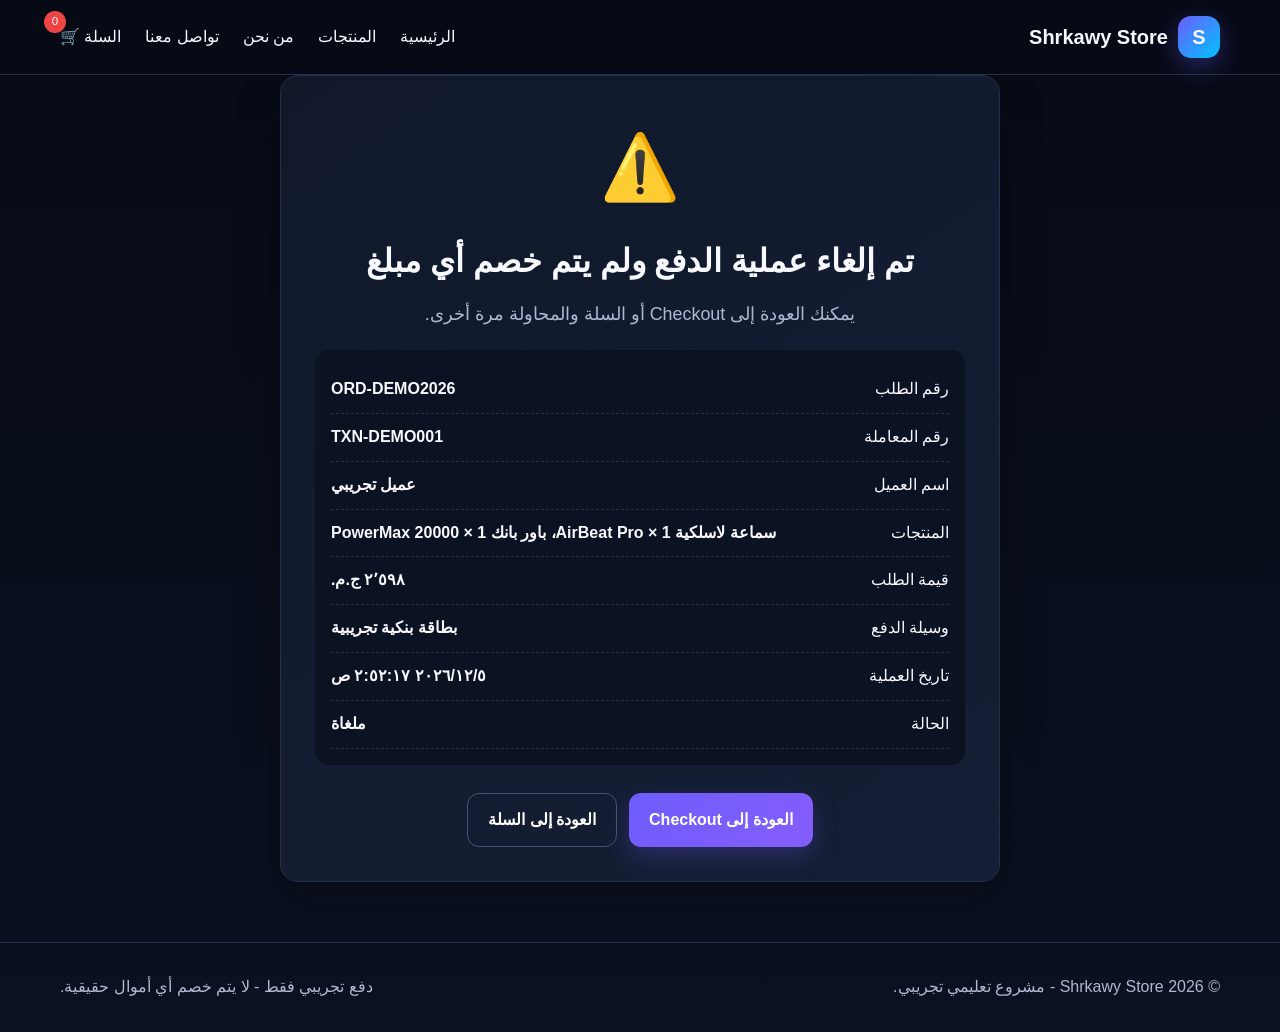
<file: cancel.html>
<!doctype html><html lang="ar" dir="rtl"><head><meta charset="utf-8"><meta name="viewport" content="width=device-width,initial-scale=1"><meta name="description" content="Shrkawy Store متجر إلكترونيات تجريبي"><title>إلغاء الدفع | Shrkawy Store</title><link rel="stylesheet" href="style.css"></head><body><header class="header"><div class="container nav"><a class="brand" href="index.html"><span class="brand-mark">S</span><span>Shrkawy Store</span></a><button class="menu-btn" aria-label="فتح القائمة">☰</button><nav class="nav-links"><a href="index.html">الرئيسية</a><a href="products.html">المنتجات</a><a href="index.html#about">من نحن</a><a href="index.html#contact">تواصل معنا</a><a class="cart-link" href="cart.html">السلة 🛒 <span class="cart-count">0</span></a></nav></div></header><main class="result-wrap"><section class="result-card"><div class="result-icon">⚠️</div><h1 style="font-size:2rem">تم إلغاء عملية الدفع ولم يتم خصم أي مبلغ</h1><p class="lead" style="margin:auto">يمكنك العودة إلى Checkout أو السلة والمحاولة مرة أخرى.</p><div class="order-details" id="result-details"></div><div class="actions" style="justify-content:center"><a class="btn btn-primary" href="checkout.html">العودة إلى Checkout</a><a class="btn btn-outline" href="cart.html">العودة إلى السلة</a></div></section></main><footer class="footer"><div class="container footer-grid"><div>© 2026 Shrkawy Store - مشروع تعليمي تجريبي.</div><div>دفع تجريبي فقط - لا يتم خصم أي أموال حقيقية.</div></div></footer><div class="toast" id="toast"></div><script src="products.js"></script><script src="script.js"></script><script>window.RESULT_TYPE="cancel";</script><script src="result.js"></script></body></html>
</file>
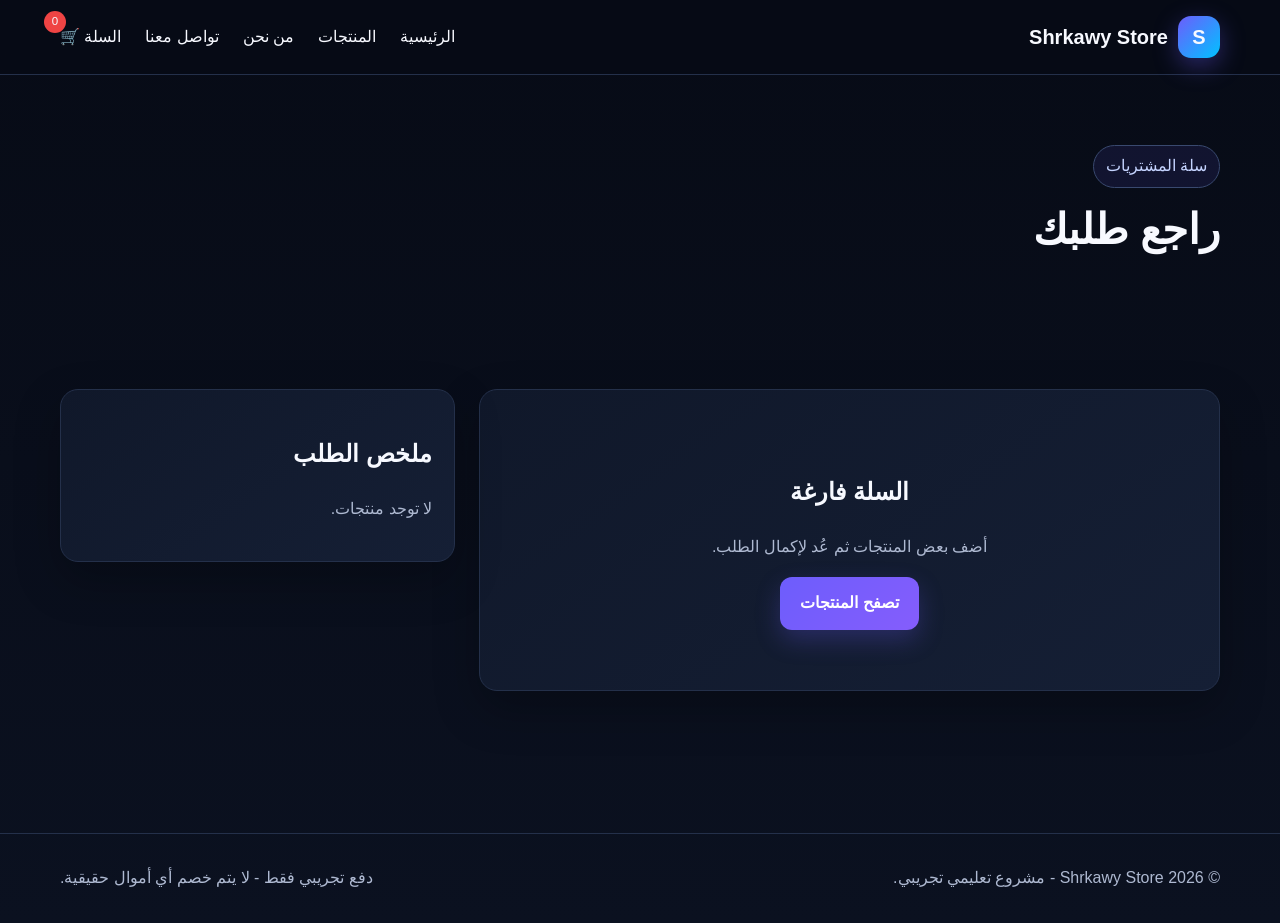
<file: cart.html>
<!doctype html><html lang="ar" dir="rtl"><head><meta charset="utf-8"><meta name="viewport" content="width=device-width,initial-scale=1"><meta name="description" content="Shrkawy Store متجر إلكترونيات تجريبي"><title>سلة المشتريات | Shrkawy Store</title><link rel="stylesheet" href="style.css"></head><body><header class="header"><div class="container nav"><a class="brand" href="index.html"><span class="brand-mark">S</span><span>Shrkawy Store</span></a><button class="menu-btn" aria-label="فتح القائمة">☰</button><nav class="nav-links"><a href="index.html">الرئيسية</a><a href="products.html">المنتجات</a><a href="index.html#about">من نحن</a><a href="index.html#contact">تواصل معنا</a><a class="cart-link" href="cart.html">السلة 🛒 <span class="cart-count">0</span></a></nav></div></header><main><section class="page-hero"><div class="container"><span class="eyebrow">سلة المشتريات</span><h1>راجع طلبك</h1></div></section><section class="section"><div class="container cart-layout"><div class="cart-items" id="cart-items"></div><aside class="summary" id="cart-summary"></aside></div></section></main><footer class="footer"><div class="container footer-grid"><div>© 2026 Shrkawy Store - مشروع تعليمي تجريبي.</div><div>دفع تجريبي فقط - لا يتم خصم أي أموال حقيقية.</div></div></footer><div class="toast" id="toast"></div><script src="products.js"></script><script src="script.js"></script></body></html>
</file>
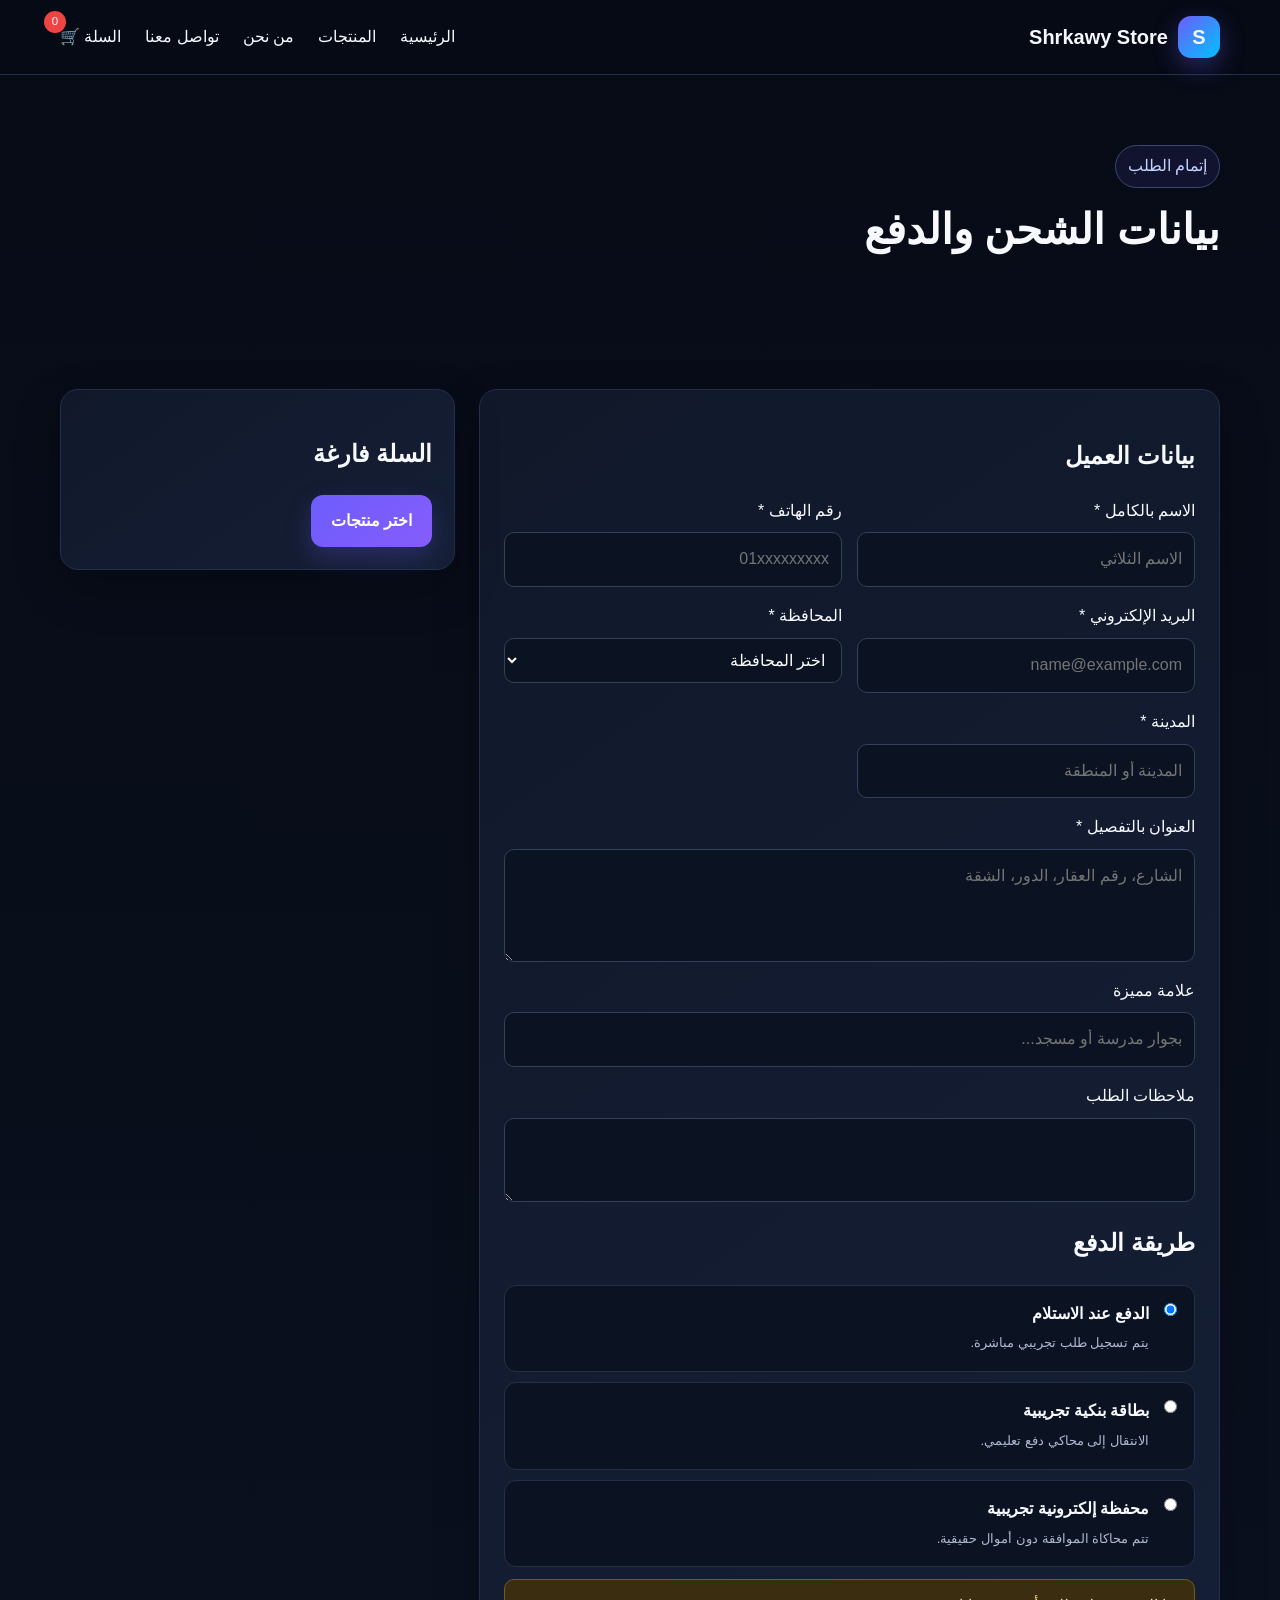
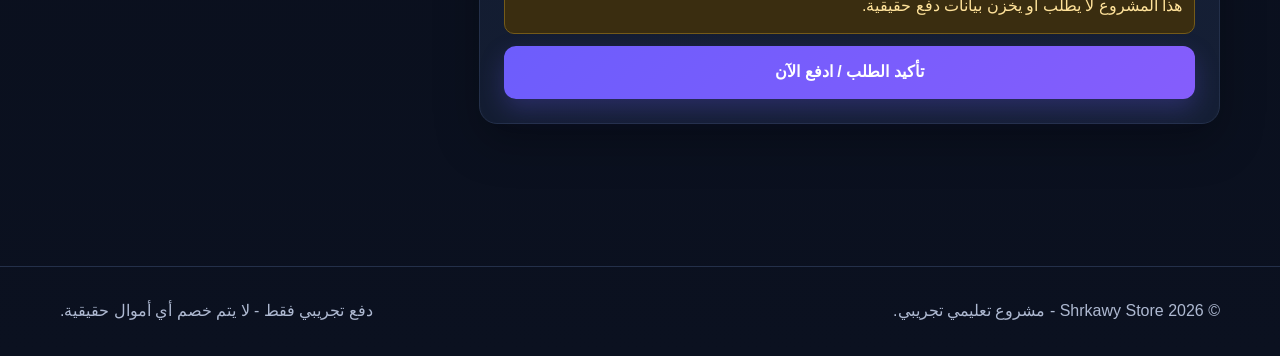
<file: checkout.html>
<!doctype html><html lang="ar" dir="rtl"><head><meta charset="utf-8"><meta name="viewport" content="width=device-width,initial-scale=1"><meta name="description" content="Shrkawy Store متجر إلكترونيات تجريبي"><title>إتمام الطلب | Shrkawy Store</title><link rel="stylesheet" href="style.css"></head><body><header class="header"><div class="container nav"><a class="brand" href="index.html"><span class="brand-mark">S</span><span>Shrkawy Store</span></a><button class="menu-btn" aria-label="فتح القائمة">☰</button><nav class="nav-links"><a href="index.html">الرئيسية</a><a href="products.html">المنتجات</a><a href="index.html#about">من نحن</a><a href="index.html#contact">تواصل معنا</a><a class="cart-link" href="cart.html">السلة 🛒 <span class="cart-count">0</span></a></nav></div></header><main><section class="page-hero"><div class="container"><span class="eyebrow">إتمام الطلب</span><h1>بيانات الشحن والدفع</h1></div></section><section class="section"><div class="container checkout-layout"><form class="form-card" id="checkout-form" novalidate><div class="error-box" id="form-errors"></div><h2>بيانات العميل</h2><div class="form-grid"><label class="field"><span>الاسم بالكامل *</span><input name="fullName" required minlength="3" placeholder="الاسم الثلاثي"></label><label class="field"><span>رقم الهاتف *</span><input name="phone" required inputmode="tel" placeholder="01xxxxxxxxx"></label><label class="field"><span>البريد الإلكتروني *</span><input name="email" type="email" required placeholder="name@example.com"></label><label class="field"><span>المحافظة *</span><select name="governorate" required><option value="">اختر المحافظة</option><option>القاهرة</option><option>الجيزة</option><option>الإسكندرية</option><option>القليوبية</option><option>أخرى</option></select></label><label class="field"><span>المدينة *</span><input name="city" required placeholder="المدينة أو المنطقة"></label><label class="field full"><span>العنوان بالتفصيل *</span><textarea name="address" required rows="3" placeholder="الشارع، رقم العقار، الدور، الشقة"></textarea></label><label class="field full"><span>علامة مميزة</span><input name="landmark" placeholder="بجوار مدرسة أو مسجد..."></label><label class="field full"><span>ملاحظات الطلب</span><textarea name="notes" rows="2"></textarea></label></div><h2>طريقة الدفع</h2><div class="payment-options"><label class="payment-option"><input type="radio" name="payment" value="cod" checked><span><strong>الدفع عند الاستلام</strong><br><small class="muted">يتم تسجيل طلب تجريبي مباشرة.</small></span></label><label class="payment-option"><input type="radio" name="payment" value="card"><span><strong>بطاقة بنكية تجريبية</strong><br><small class="muted">الانتقال إلى محاكي دفع تعليمي.</small></span></label><label class="payment-option"><input type="radio" name="payment" value="wallet"><span><strong>محفظة إلكترونية تجريبية</strong><br><small class="muted">تتم محاكاة الموافقة دون أموال حقيقية.</small></span></label></div><div class="notice">هذا المشروع لا يطلب أو يخزن بيانات دفع حقيقية.</div><button class="btn btn-primary" style="width:100%" type="submit" id="pay-button"><span id="pay-label">تأكيد الطلب / ادفع الآن</span><span class="loader" id="pay-loader"></span></button></form><aside class="summary" id="checkout-summary"></aside></div></section></main><footer class="footer"><div class="container footer-grid"><div>© 2026 Shrkawy Store - مشروع تعليمي تجريبي.</div><div>دفع تجريبي فقط - لا يتم خصم أي أموال حقيقية.</div></div></footer><div class="toast" id="toast"></div><script src="products.js"></script><script src="script.js"></script><script src="checkout.js"></script></body></html>
</file>
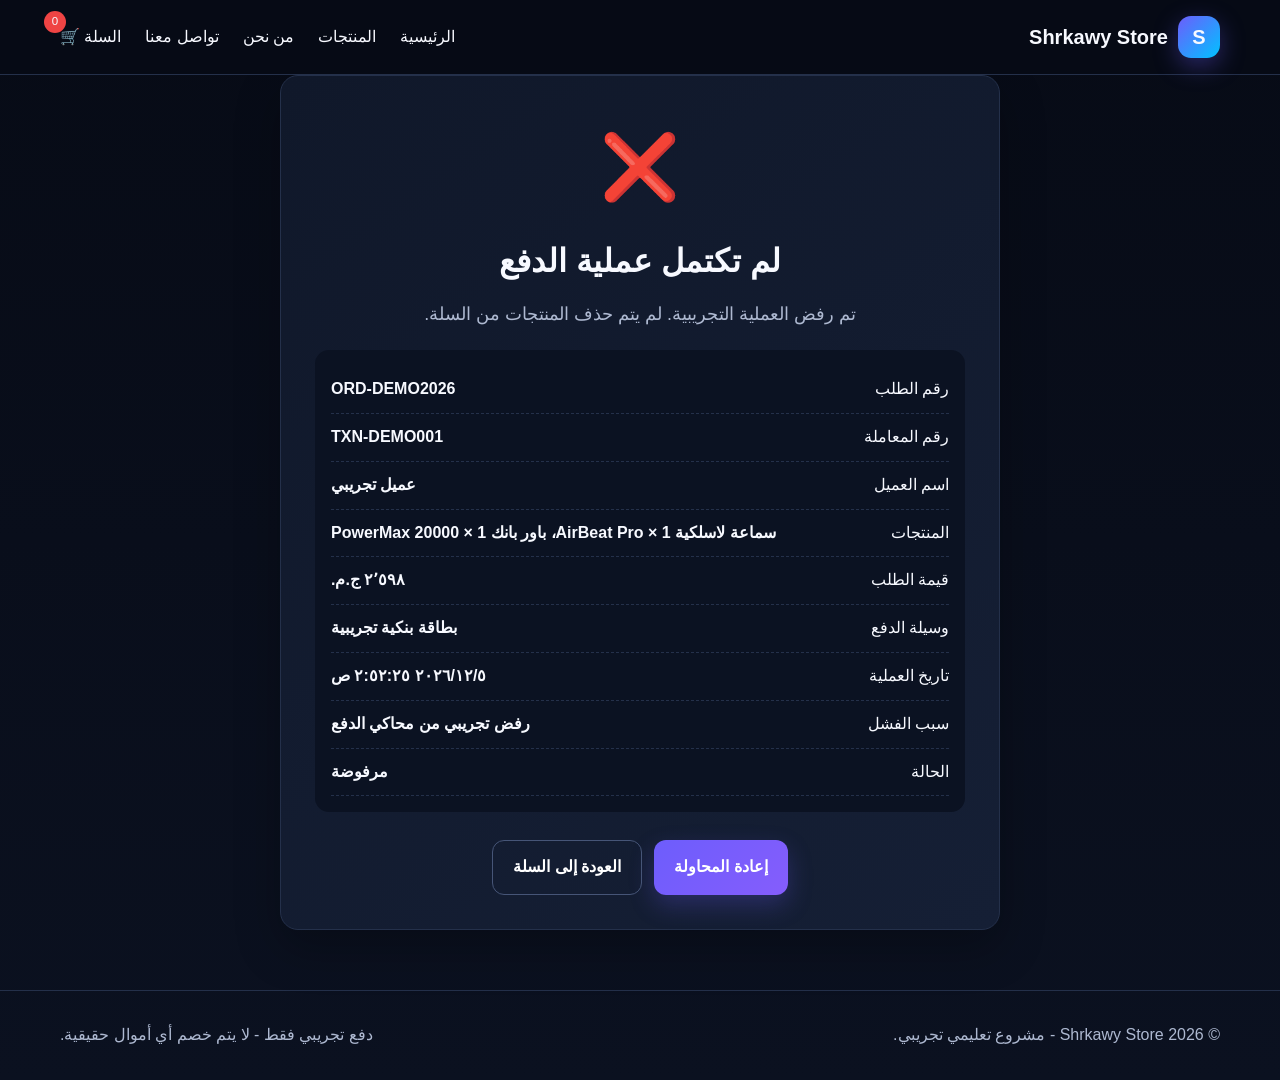
<file: failed.html>
<!doctype html><html lang="ar" dir="rtl"><head><meta charset="utf-8"><meta name="viewport" content="width=device-width,initial-scale=1"><meta name="description" content="Shrkawy Store متجر إلكترونيات تجريبي"><title>فشل الدفع | Shrkawy Store</title><link rel="stylesheet" href="style.css"></head><body><header class="header"><div class="container nav"><a class="brand" href="index.html"><span class="brand-mark">S</span><span>Shrkawy Store</span></a><button class="menu-btn" aria-label="فتح القائمة">☰</button><nav class="nav-links"><a href="index.html">الرئيسية</a><a href="products.html">المنتجات</a><a href="index.html#about">من نحن</a><a href="index.html#contact">تواصل معنا</a><a class="cart-link" href="cart.html">السلة 🛒 <span class="cart-count">0</span></a></nav></div></header><main class="result-wrap"><section class="result-card"><div class="result-icon">❌</div><h1 style="font-size:2rem">لم تكتمل عملية الدفع</h1><p class="lead" style="margin:auto">تم رفض العملية التجريبية. لم يتم حذف المنتجات من السلة.</p><div class="order-details" id="result-details"></div><div class="actions" style="justify-content:center"><a class="btn btn-primary" href="payment.html">إعادة المحاولة</a><a class="btn btn-outline" href="cart.html">العودة إلى السلة</a></div></section></main><footer class="footer"><div class="container footer-grid"><div>© 2026 Shrkawy Store - مشروع تعليمي تجريبي.</div><div>دفع تجريبي فقط - لا يتم خصم أي أموال حقيقية.</div></div></footer><div class="toast" id="toast"></div><script src="products.js"></script><script src="script.js"></script><script>window.RESULT_TYPE="failed";</script><script src="result.js"></script></body></html>
</file>
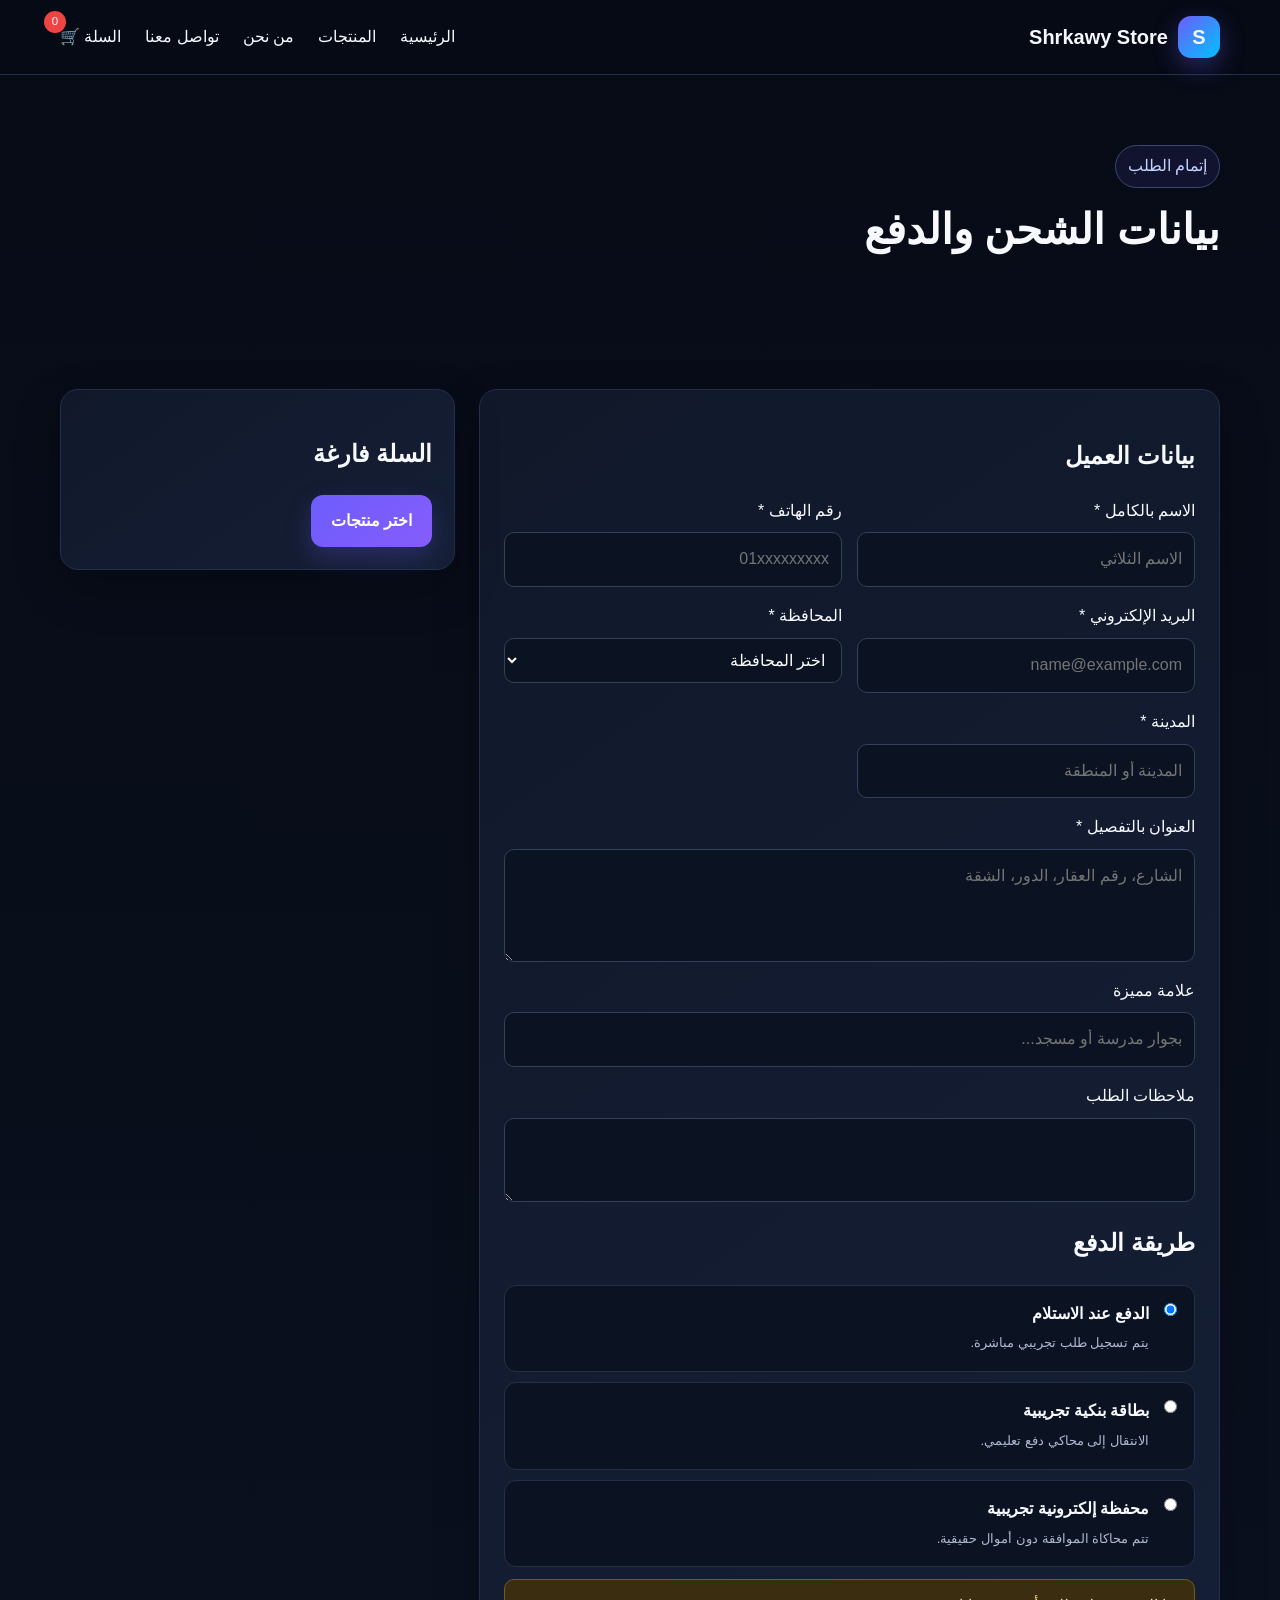
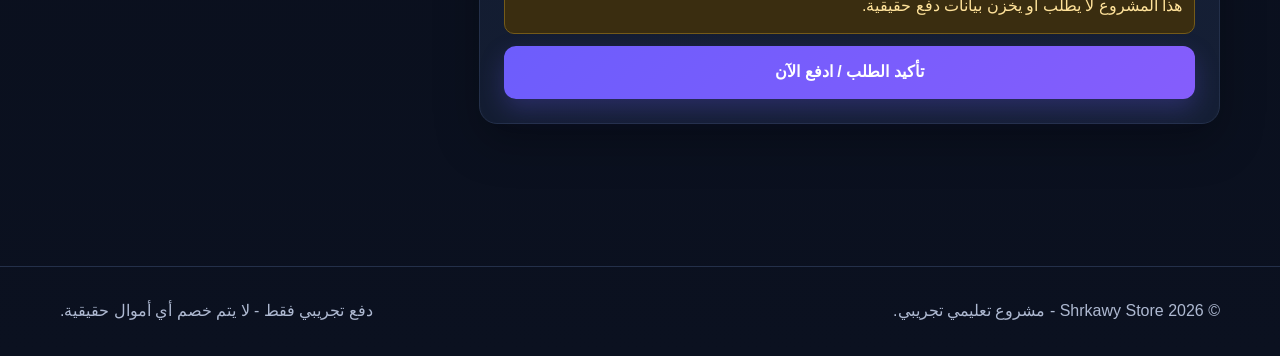
<file: payment.html>
<!doctype html><html lang="ar" dir="rtl"><head><meta charset="utf-8"><meta name="viewport" content="width=device-width,initial-scale=1"><meta name="description" content="Shrkawy Store متجر إلكترونيات تجريبي"><title>الدفع التجريبي | Shrkawy Store</title><link rel="stylesheet" href="style.css"></head><body><header class="header"><div class="container nav"><a class="brand" href="index.html"><span class="brand-mark">S</span><span>Shrkawy Store</span></a><button class="menu-btn" aria-label="فتح القائمة">☰</button><nav class="nav-links"><a href="index.html">الرئيسية</a><a href="products.html">المنتجات</a><a href="index.html#about">من نحن</a><a href="index.html#contact">تواصل معنا</a><a class="cart-link" href="cart.html">السلة 🛒 <span class="cart-count">0</span></a></nav></div></header><main class="payment-shell"><section class="payment-box"><div class="brand"><span class="brand-mark">S</span><span>Shrkawy Pay - محاكي الدفع</span></div><div class="secure-note">🔒 محاكاة تعليمية فقط. لا تُدخل بيانات بطاقة حقيقية، ولا يتم حفظ أي بيانات.</div><h1 style="font-size:2rem">إتمام الدفع التجريبي</h1><div id="payment-amount" class="summary-line"></div><form id="payment-form"><label class="field"><span>رقم بطاقة الاختبار</span><input name="card" inputmode="numeric" autocomplete="off" placeholder="4242 4242 4242 4242" required></label><div class="form-grid" style="margin-top:12px"><label class="field"><span>تاريخ الانتهاء</span><input name="expiry" placeholder="12/30" required></label><label class="field"><span>CVV تجريبي</span><input name="cvv" placeholder="123" maxlength="4" required></label></div><label class="field" style="margin-top:12px"><span>النتيجة المطلوبة</span><select name="result"><option value="auto">تلقائي حسب رقم البطاقة</option><option value="success">ناجحة</option><option value="failed">مرفوضة</option><option value="cancel">ملغاة</option></select></label><div class="test-cards"><strong>بطاقات الاختبار داخل المحاكي:</strong><br>4242 4242 4242 4242 = نجاح<br>4000 0000 0000 0002 = رفض<br>لا تستخدم بطاقة حقيقية.</div><button class="btn btn-primary" style="width:100%;margin-top:16px" type="submit"><span id="process-label">تنفيذ الدفع التجريبي</span><span class="loader" id="process-loader"></span></button><button class="btn btn-outline" style="width:100%;margin-top:10px" type="button" id="cancel-payment">إلغاء العملية</button></form></section></main><footer class="footer"><div class="container footer-grid"><div>© 2026 Shrkawy Store - مشروع تعليمي تجريبي.</div><div>دفع تجريبي فقط - لا يتم خصم أي أموال حقيقية.</div></div></footer><div class="toast" id="toast"></div><script src="products.js"></script><script src="script.js"></script><script src="payment.js"></script></body></html>
</file>
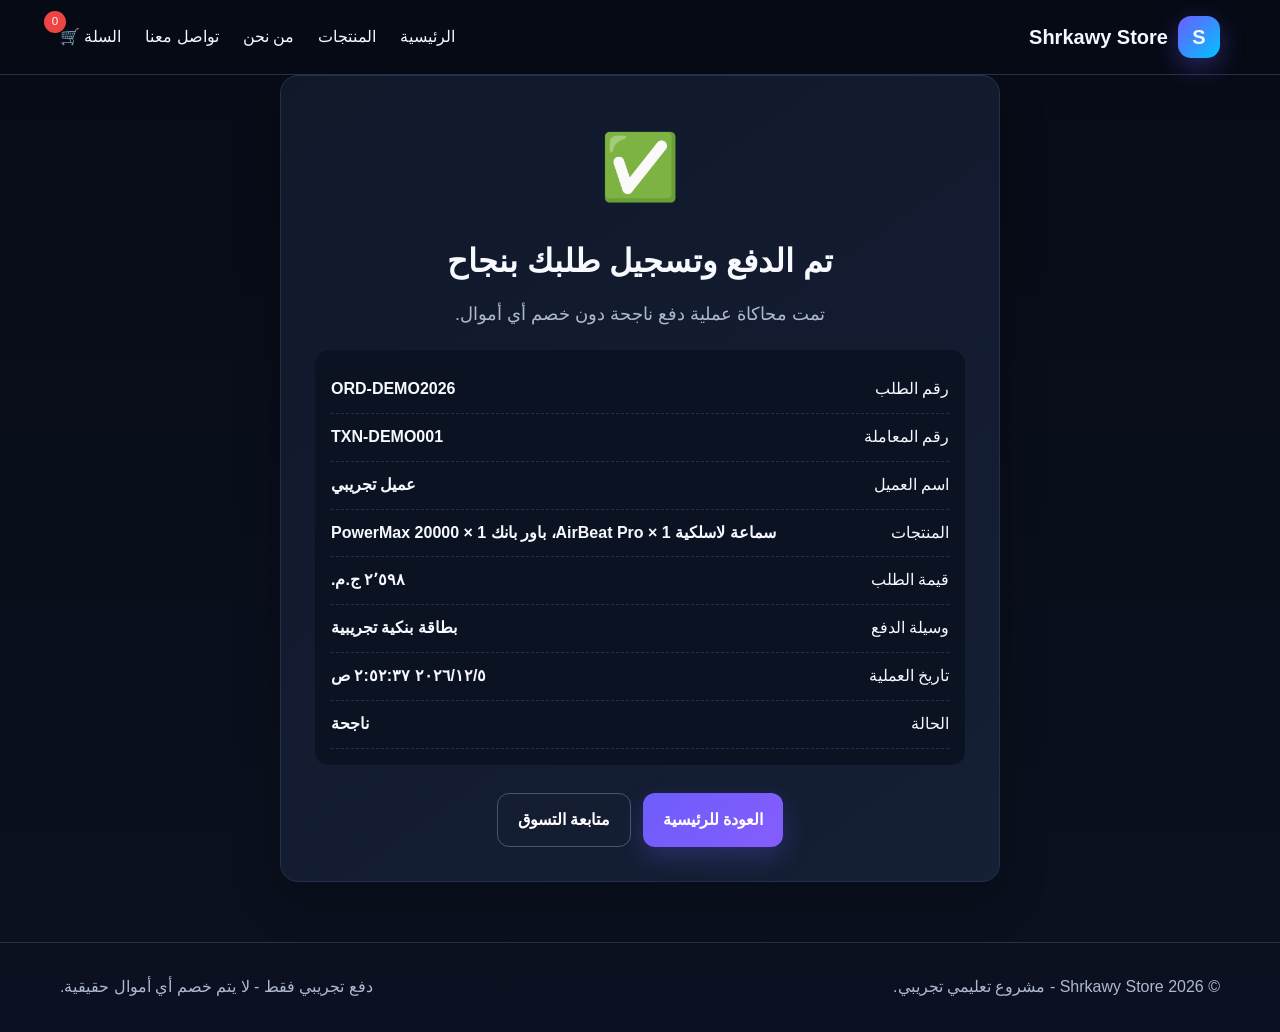
<file: success.html>
<!doctype html><html lang="ar" dir="rtl"><head><meta charset="utf-8"><meta name="viewport" content="width=device-width,initial-scale=1"><meta name="description" content="Shrkawy Store متجر إلكترونيات تجريبي"><title>نجاح الدفع | Shrkawy Store</title><link rel="stylesheet" href="style.css"></head><body><header class="header"><div class="container nav"><a class="brand" href="index.html"><span class="brand-mark">S</span><span>Shrkawy Store</span></a><button class="menu-btn" aria-label="فتح القائمة">☰</button><nav class="nav-links"><a href="index.html">الرئيسية</a><a href="products.html">المنتجات</a><a href="index.html#about">من نحن</a><a href="index.html#contact">تواصل معنا</a><a class="cart-link" href="cart.html">السلة 🛒 <span class="cart-count">0</span></a></nav></div></header><main class="result-wrap"><section class="result-card"><div class="result-icon">✅</div><h1 style="font-size:2rem">تم الدفع وتسجيل طلبك بنجاح</h1><p class="lead" style="margin:auto">تمت محاكاة عملية دفع ناجحة دون خصم أي أموال.</p><div class="order-details" id="result-details"></div><div class="actions" style="justify-content:center"><a class="btn btn-primary" href="index.html">العودة للرئيسية</a><a class="btn btn-outline" href="products.html">متابعة التسوق</a></div></section></main><footer class="footer"><div class="container footer-grid"><div>© 2026 Shrkawy Store - مشروع تعليمي تجريبي.</div><div>دفع تجريبي فقط - لا يتم خصم أي أموال حقيقية.</div></div></footer><div class="toast" id="toast"></div><script src="products.js"></script><script src="script.js"></script><script>window.RESULT_TYPE="success";</script><script src="result.js"></script></body></html>
</file>
<file: style.css>
:root{--bg:#070b16;--panel:#10182a;--panel2:#151f35;--text:#f7f9ff;--muted:#aeb9d1;--primary:#6d5dfc;--accent:#00c2ff;--ok:#22c55e;--danger:#ef4444;--warn:#f59e0b;--line:#24304a;--shadow:0 18px 45px rgba(0,0,0,.25)}
*{box-sizing:border-box}html{scroll-behavior:smooth}body{margin:0;font-family:"Tahoma","Arial",sans-serif;background:linear-gradient(180deg,#070b16,#0b1120);color:var(--text);line-height:1.8;direction:rtl}a{text-decoration:none;color:inherit}img{max-width:100%;display:block}button,input,select,textarea{font:inherit}.container{width:min(1160px,92%);margin:auto}.header{position:sticky;top:0;z-index:50;background:rgba(7,11,22,.88);backdrop-filter:blur(14px);border-bottom:1px solid var(--line)}.nav{height:74px;display:flex;align-items:center;justify-content:space-between;gap:20px}.brand{display:flex;align-items:center;gap:10px;font-weight:800;font-size:1.25rem}.brand-mark{width:42px;height:42px;border-radius:13px;display:grid;place-items:center;background:linear-gradient(135deg,var(--primary),var(--accent));box-shadow:0 8px 24px rgba(109,93,252,.35)}.nav-links{display:flex;gap:24px;align-items:center}.nav-links a:hover{color:var(--accent)}.cart-link{position:relative}.cart-count{position:absolute;top:-12px;left:-16px;background:var(--danger);font-size:.72rem;width:22px;height:22px;border-radius:50%;display:grid;place-items:center}.menu-btn{display:none;background:none;border:1px solid var(--line);color:#fff;border-radius:10px;padding:7px 11px}.hero{min-height:620px;display:grid;align-items:center;position:relative;overflow:hidden}.hero:before,.hero:after{content:"";position:absolute;border-radius:50%;filter:blur(10px);opacity:.45}.hero:before{width:420px;height:420px;background:#6d5dfc;left:-180px;top:30px}.hero:after{width:330px;height:330px;background:#00c2ff;right:-140px;bottom:20px}.hero-grid{display:grid;grid-template-columns:1.1fr .9fr;gap:45px;align-items:center;position:relative;z-index:2}.eyebrow{display:inline-flex;padding:6px 12px;border:1px solid #39496f;border-radius:999px;color:#c5d4ff;background:rgba(109,93,252,.1)}h1{font-size:clamp(2.5rem,5vw,4.7rem);line-height:1.15;margin:18px 0}.gradient-text{background:linear-gradient(90deg,#fff,#8de5ff,#a99dff);-webkit-background-clip:text;color:transparent}.lead{color:var(--muted);font-size:1.12rem;max-width:650px}.actions{display:flex;flex-wrap:wrap;gap:12px;margin-top:28px}.btn{border:0;border-radius:12px;padding:12px 20px;cursor:pointer;display:inline-flex;align-items:center;justify-content:center;gap:8px;font-weight:700;transition:.2s}.btn:hover{transform:translateY(-2px)}.btn-primary{background:linear-gradient(135deg,var(--primary),#855dfc);color:#fff;box-shadow:0 10px 25px rgba(109,93,252,.25)}.btn-outline{background:transparent;border:1px solid #465577;color:#fff}.btn-danger{background:#401b25;color:#ffcbd3;border:1px solid #73303f}.hero-card{background:rgba(16,24,42,.72);border:1px solid #344361;border-radius:28px;padding:28px;box-shadow:var(--shadow);transform:rotate(-2deg)}.hero-card img{border-radius:20px}.floating{display:grid;grid-template-columns:repeat(2,1fr);gap:12px;margin-top:16px}.mini-card{background:#0a1020;border:1px solid var(--line);padding:14px;border-radius:14px}.section{padding:82px 0}.section-title{text-align:center;margin-bottom:35px}.section-title h2{font-size:2rem;margin:0 0 6px}.section-title p{color:var(--muted);margin:0}.features{display:grid;grid-template-columns:repeat(4,1fr);gap:18px}.feature,.card,.summary,.form-card,.result-card,.payment-box{background:linear-gradient(145deg,var(--panel),var(--panel2));border:1px solid var(--line);border-radius:18px;box-shadow:var(--shadow)}.feature{padding:24px}.feature .icon{font-size:2rem}.products-grid{display:grid;grid-template-columns:repeat(3,1fr);gap:22px}.product-card{overflow:hidden}.product-card .image-wrap{background:#0b1020;padding:18px}.product-card img{aspect-ratio:1/1;object-fit:cover;border-radius:14px}.product-info{padding:18px}.meta-row,.price-row,.stock-row{display:flex;align-items:center;justify-content:space-between;gap:8px}.muted{color:var(--muted)}.old-price{text-decoration:line-through;color:#8994ab}.price{font-size:1.35rem;font-weight:800;color:#fff}.discount{background:#40244c;color:#ffb7e8;padding:3px 9px;border-radius:999px;font-size:.8rem}.stock-ok{color:#6ee7a0}.stock-low{color:#ffd277}.product-actions{display:grid;grid-template-columns:1fr 1fr;gap:10px;margin-top:16px}.page-hero{padding:70px 0 35px}.page-hero h1{font-size:2.6rem}.details{display:grid;grid-template-columns:.9fr 1.1fr;gap:34px}.details-image,.details-content{padding:25px}.details-image img{border-radius:20px}.spec-list{display:grid;grid-template-columns:1fr 1fr;gap:10px;padding:0;list-style:none}.spec-list li{background:#0b1222;border:1px solid var(--line);padding:10px;border-radius:10px}.quantity{display:flex;align-items:center;gap:10px;margin:18px 0}.quantity input{width:85px}.field{display:flex;flex-direction:column;gap:7px}.field input,.field select,.field textarea{background:#0b1222;border:1px solid #33405b;color:#fff;padding:12px;border-radius:10px;outline:none}.field input:focus,.field select:focus,.field textarea:focus{border-color:var(--accent)}.cart-layout,.checkout-layout{display:grid;grid-template-columns:1.5fr .8fr;gap:24px}.cart-items{display:grid;gap:14px}.cart-item{display:grid;grid-template-columns:110px 1fr auto;gap:18px;align-items:center;padding:16px}.cart-item img{width:110px;border-radius:13px}.qty-controls{display:flex;align-items:center;gap:8px}.qty-btn{width:34px;height:34px;border-radius:8px;border:1px solid var(--line);background:#0b1222;color:#fff}.summary{padding:22px;height:max-content;position:sticky;top:95px}.summary-line{display:flex;justify-content:space-between;padding:9px 0;border-bottom:1px dashed var(--line)}.summary-total{font-size:1.25rem;font-weight:800}.empty{text-align:center;padding:60px 20px}.form-card{padding:24px}.form-grid{display:grid;grid-template-columns:1fr 1fr;gap:15px}.field.full{grid-column:1/-1}.payment-options{display:grid;gap:10px}.payment-option{display:flex;gap:10px;align-items:flex-start;padding:14px;border:1px solid var(--line);border-radius:12px;background:#0b1222}.error-box{display:none;background:#421c23;color:#ffd3da;border:1px solid #7a3440;padding:12px;border-radius:10px;margin-bottom:14px}.payment-shell{min-height:100vh;display:grid;place-items:center;padding:30px}.payment-box{width:min(520px,94%);padding:28px}.secure-note{background:#0b2a20;color:#a9f7d0;padding:12px;border-radius:10px;border:1px solid #1c5c45}.test-cards{font-size:.9rem;color:var(--muted);background:#0b1222;border-radius:10px;padding:12px}.loader{width:20px;height:20px;border:3px solid rgba(255,255,255,.25);border-top-color:#fff;border-radius:50%;animation:spin .8s linear infinite;display:none}@keyframes spin{to{transform:rotate(360deg)}}.result-wrap{min-height:80vh;display:grid;place-items:center}.result-card{width:min(720px,94%);padding:34px;text-align:center}.result-icon{font-size:4rem}.order-details{text-align:right;background:#0b1222;border-radius:14px;padding:16px;margin:20px 0}.toast{position:fixed;bottom:24px;left:24px;z-index:100;background:#16233b;border:1px solid #365174;color:#fff;padding:14px 18px;border-radius:12px;transform:translateY(120px);opacity:0;transition:.3s}.toast.show{transform:translateY(0);opacity:1}.footer{border-top:1px solid var(--line);padding:30px 0;color:var(--muted);margin-top:60px}.footer-grid{display:flex;justify-content:space-between;gap:20px;flex-wrap:wrap}.badge{padding:4px 10px;border-radius:999px;background:#18304b;color:#8dd9ff;font-size:.82rem}.about-grid{display:grid;grid-template-columns:1fr 1fr;gap:25px}.about-card{padding:25px}.notice{background:#3a2d10;color:#ffe29a;border:1px solid #755b19;padding:12px;border-radius:10px;margin:12px 0}
@media(max-width:900px){.products-grid{grid-template-columns:repeat(2,1fr)}.features{grid-template-columns:repeat(2,1fr)}.hero-grid,.details,.cart-layout,.checkout-layout,.about-grid{grid-template-columns:1fr}.hero{min-height:auto;padding:70px 0}.hero-card{transform:none}.summary{position:static}.nav-links{display:none;position:absolute;top:74px;right:4%;left:4%;background:#10182a;border:1px solid var(--line);border-radius:14px;padding:15px;flex-direction:column}.nav-links.open{display:flex}.menu-btn{display:block}.form-grid{grid-template-columns:1fr}.field.full{grid-column:auto}}
@media(max-width:600px){.products-grid,.features{grid-template-columns:1fr}.product-actions{grid-template-columns:1fr}.cart-item{grid-template-columns:82px 1fr}.cart-item img{width:82px}.cart-item>div:last-child{grid-column:1/-1}.spec-list{grid-template-columns:1fr}.nav{height:66px}.nav-links{top:66px}.page-hero h1{font-size:2rem}.section{padding:55px 0}}
</file>
